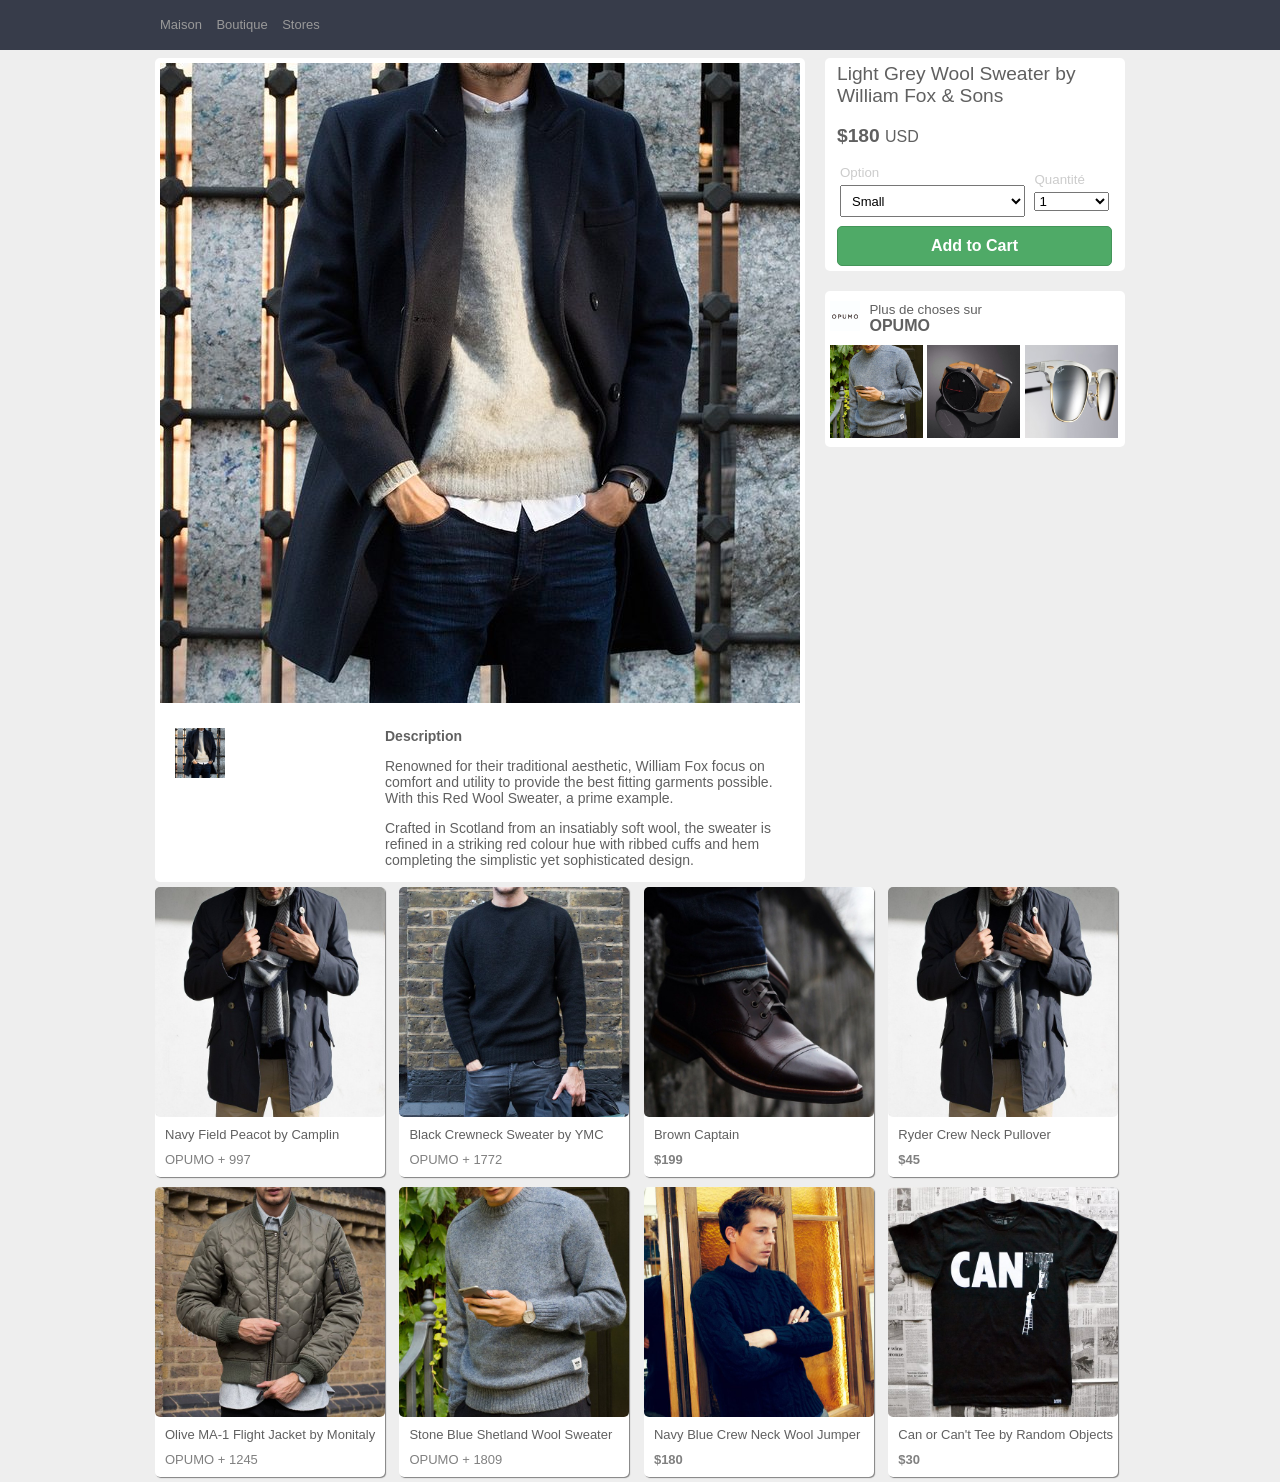
<file: index.html>
<html>

<head>
<link href="style.css" rel="stylesheet" type="text/css" media="all" />
<meta http-equiv="content-type" content="text/html; charset=utf-8" />
</head>

<body>
	<div id="menu">
		<div class="menu-container">
			<a class="menuLink" href="#">Maison</a>
			<a class="menuLink" href="#">Boutique</a>
			<a class="menuLink" href="#">Stores</a>
		</div>
		
	</div>
	<!-- contenu de la page -->
	<div id="blocPrincipal">
		<div id="contenu">
			<img class="grandeImage" src="image1.jpg" />
			<div id="description">
				<div id="vignette">
						<img src="image1.jpg" />
				</div>
				<div id="texte">
					<b>Description</b>
					<p>Renowned for their traditional aesthetic, William Fox focus on comfort and utility to provide the best fitting garments possible. With this Red Wool Sweater, a prime example.</p>
					<p>Crafted in Scotland from an insatiably soft wool, the sweater is refined in a striking red colour hue with ribbed cuffs and hem completing the simplistic yet sophisticated design.</p>
				</div>
			</div>
		</div>
		<!--colonne de droite -->
		<div id="barre-lateral"> 
			<div id="premier_bloc" >
				<div id="texte_premier_bloc_parent">
					<big class="texte_premier_bloc">Light Grey Wool Sweater by William Fox & Sons</big>
					<br>
					<br>
					<span class="texte_premier_bloc"><big><b>$180</b> </big>USD<br><br></span>
				</div>
			<form method="post" action="traitement.php">
				<span >
				<small>Option</small>
				<br />
		       <select name="taille" id="taille">
		           <option value="small">Small</option>
		           <option value="medium">Medium</option>
		           <option value="large">Large</option>
		       </select>
		       </span>
		       <span id="span_quantite">
		       <small>Quantité</small>
		       <br />
		       	<select name="quantite" id="quantite">
		           <option value="small">1</option>
		           <option value="medium">2</option>
		       </select>
		   		</span>
		   		<button id="bouton_ajout" type="button"><b>Add to Cart</b></button>
		   	</form>
		   </div>
		   	<div id="deuxieme-bloc">
		   		<div>
		   			<img class="logo inline_bloc" src="logo.jpg" /> 
		   			<div class="inline_bloc">
			   			<small>Plus de choses sur</small><br>
			   			<b>OPUMO</b>
		   			</div>
		   		</div>
		   		<div id="trois_images">
		   			<img class="petite-image" src="vignette1.jpg"/>
		   			<img class="petite-image" src="vignette2.jpg"/>
		   			<img class="petite-image" src="vignette3.jpg"/>
		   		</div>

		   	</div>
		</div>
		<div id="footer">
			<figure class="miniature_figure"><img class="img_figure" src="image2.jpg">
				<p class="figure_legende_ligne1">Navy Field Peacot by Camplin</p>
				<p class="figure_gris">OPUMO + 997</p>
			</figure>
			<figure class="miniature_figure colonne_2"><img class="img_figure" src="image3.jpg">
				<p class="figure_legende_ligne1">Black Crewneck Sweater by YMC</p>
				<p class="figure_gris">OPUMO + 1772</p>
			</figure>
			<figure class="miniature_figure colonne_3"><img class="img_figure" src="image4.jpg">
				<p class="figure_legende_ligne1">Brown Captain</p>
				<p class="figure_gris"><b>$199</b></p>
			</figure>
			<figure class="miniature_figure"><img class="img_figure" src="image2.jpg">
				<p class="figure_legende_ligne1">Ryder Crew Neck Pullover</p>
				<p class="figure_gris"><b>$45</b></b></p>
			</figure>
			<figure class="miniature_figure"><img class="img_figure" src="image5.jpg">
				<p class="figure_legende_ligne1">Olive MA-1 Flight Jacket by Monitaly</p>
				<p class="figure_gris">OPUMO + 1245</p>
			</figure>
			<figure class="miniature_figure colonne_2"><img class="img_figure" src="image6.jpg">
				<p class="figure_legende_ligne1">Stone Blue Shetland Wool Sweater</p>
				<p class="figure_gris">OPUMO + 1809</p>
			</figure>
			<figure class="miniature_figure colonne_3"><img class="img_figure" src="image7.jpg">
				<p class="figure_legende_ligne1">Navy Blue Crew Neck Wool Jumper</p>
				<p class="figure_gris"><b>$180</b></b></p>
			</figure>
			<figure class="miniature_figure"><img class="img_figure" src="image8.jpg">
				<p class="figure_legende_ligne1">Can or Can't Tee by Random Objects</p>
				<p class="figure_gris"><b>$30</b></b></p>
			</figure>
		</div>
	</div>
<body>

</html>
</file>
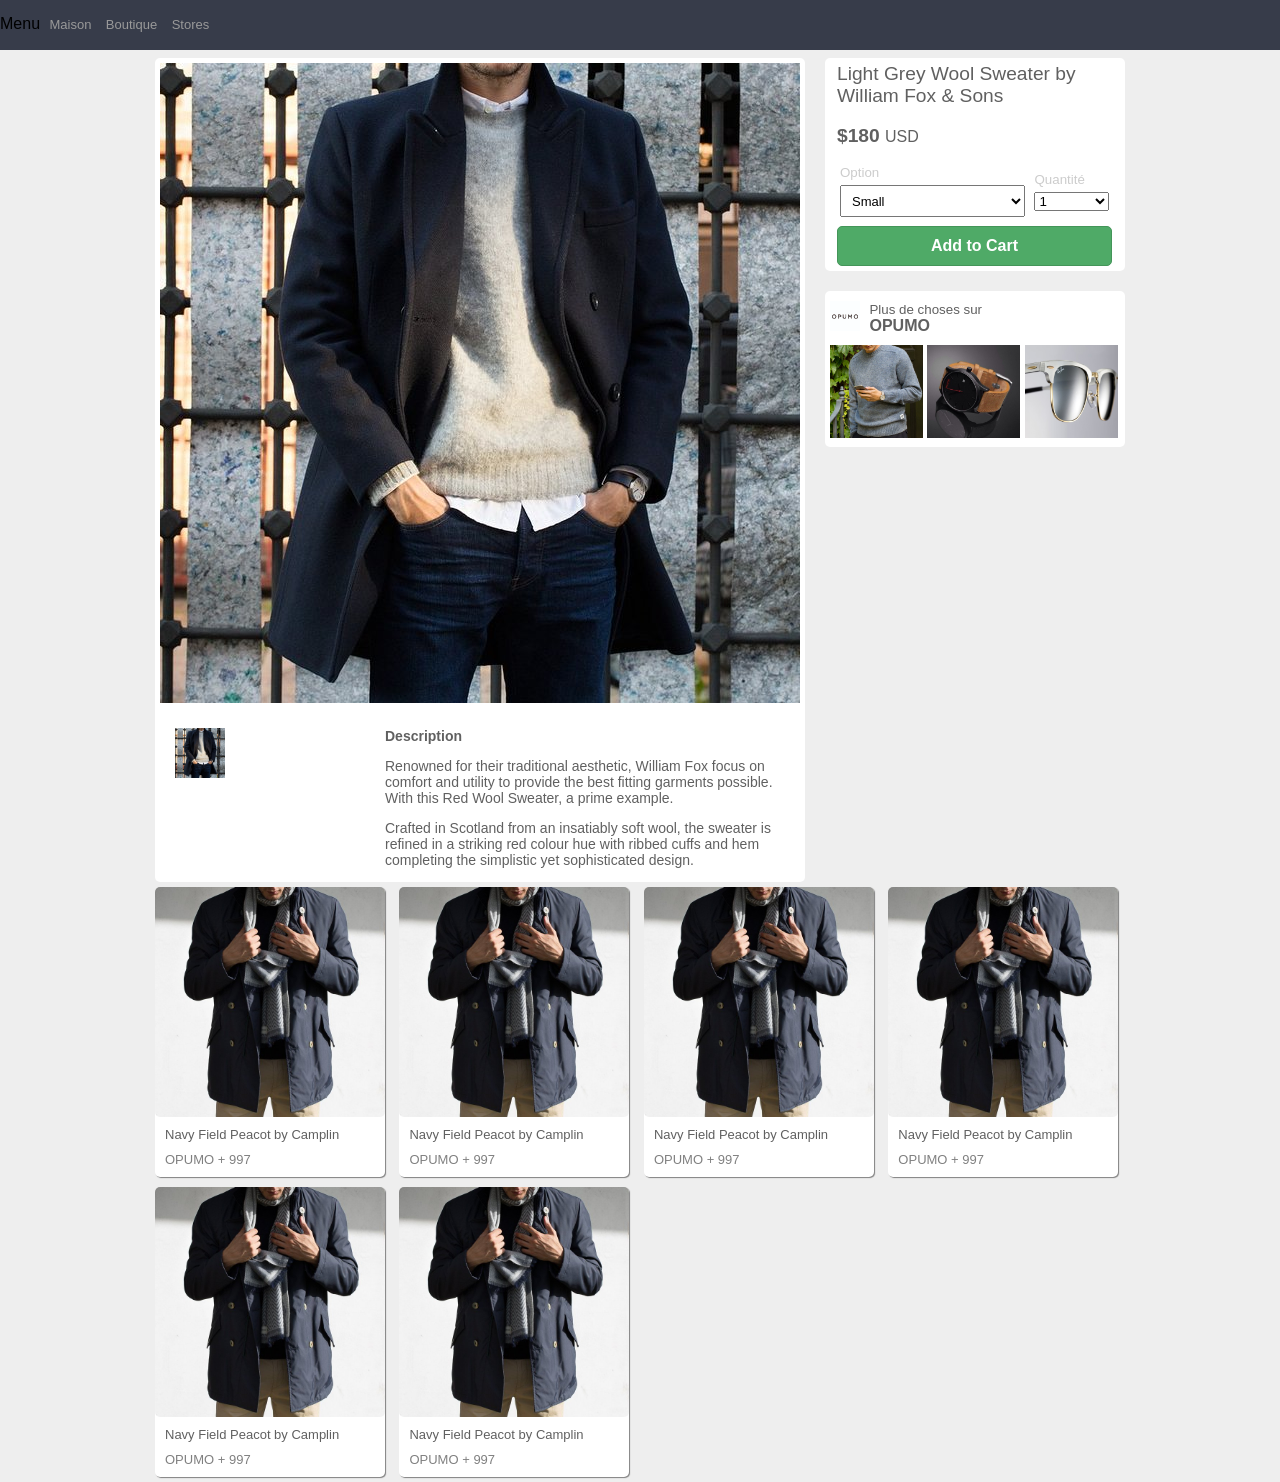
<file: pagefancy.html>
<html>

<head>
<link href="style.css" rel="stylesheet" type="text/css" media="all" />
<meta http-equiv="content-type" content="text/html; charset=utf-8" />
</head>

<body>
	<div id="menu">
		Menu
		<a class="menuLink" href="#">Maison</a>
		<a class="menuLink" href="#">Boutique</a>
		<a class="menuLink" href="#">Stores</a>
	</div>
	<!-- contenu de la page -->
	<div id="blocPrincipal">
		<div id="contenu">
			<img class="grandeImage" src="image1.jpg" />
			<div id="description">
				<div id="vignette">
						<img src="image1.jpg" />
				</div>
				<div id="texte">
					<b>Description</b>
					<p>Renowned for their traditional aesthetic, William Fox focus on comfort and utility to provide the best fitting garments possible. With this Red Wool Sweater, a prime example.</p>
					<p>Crafted in Scotland from an insatiably soft wool, the sweater is refined in a striking red colour hue with ribbed cuffs and hem completing the simplistic yet sophisticated design.</p>
				</div>
			</div>
		</div>
		<!--colonne de droite -->
		<div id="barre-lateral"> 
			<div id="premier_bloc" >
				<div id="texte_premier_bloc_parent">
					<big class="texte_premier_bloc">Light Grey Wool Sweater by William Fox & Sons</big>
					<br>
					<br>
					<span class="texte_premier_bloc"><big><b>$180</b> </big>USD<br><br></span>
				</div>
			<form method="post" action="traitement.php">
				<span >
				<small>Option</small>
				<br />
		       <select name="taille" id="taille">
		           <option value="small">Small</option>
		           <option value="medium">Medium</option>
		           <option value="large">Large</option>
		       </select>
		       </span>
		       <span id="span_quantite">
		       <small>Quantité</small>
		       <br />
		       	<select name="quantite" id="quantite">
		           <option value="small">1</option>
		           <option value="medium">2</option>
		       </select>
		   		</span>
		   		<button id="bouton_ajout" type="button"><b>Add to Cart</b></button>
		   	</form>
		   </div>
		   	<div id="deuxieme-bloc">
		   		<div>
		   			<img class="logo inline_bloc" src="logo.jpg" /> 
		   			<div class="inline_bloc">
			   			<small>Plus de choses sur</small><br>
			   			<b>OPUMO</b>
		   			</div>
		   		</div>
		   		<div id="trois_images">
		   			<img class="petite-image" src="vignette1.jpg"/>
		   			<img class="petite-image" src="vignette2.jpg"/>
		   			<img class="petite-image" src="vignette3.jpg"/>
		   		</div>

		   	</div>
		</div>
		<div id="footer">
			<figure class="miniature_figure"><img class="img_figure" src="image2.jpg">
				<p class="figure_legende_ligne1">Navy Field Peacot by Camplin</p>
				<p class="figure_gris">OPUMO + 997</p>
			</figure>
			<figure class="miniature_figure colonne_2"><img class="img_figure" src="image2.jpg">
				<p class="figure_legende_ligne1">Navy Field Peacot by Camplin</p>
				<p class="figure_gris">OPUMO + 997</p>
			</figure>
			<figure class="miniature_figure colonne_3"><img class="img_figure" src="image2.jpg">
				<p class="figure_legende_ligne1">Navy Field Peacot by Camplin</p>
				<p class="figure_gris">OPUMO + 997</p>
			</figure>
			<figure class="miniature_figure"><img class="img_figure" src="image2.jpg">
				<p class="figure_legende_ligne1">Navy Field Peacot by Camplin</p>
				<p class="figure_gris">OPUMO + 997</p>
			</figure>
			<figure class="miniature_figure"><img class="img_figure" src="image2.jpg">
				<p class="figure_legende_ligne1">Navy Field Peacot by Camplin</p>
				<p class="figure_gris">OPUMO + 997</p>
			</figure>
			<figure class="miniature_figure colonne_2"><img class="img_figure" src="image2.jpg">
				<p class="figure_legende_ligne1">Navy Field Peacot by Camplin</p>
				<p class="figure_gris">OPUMO + 997</p>
			</figure>
		</div>
	</div>
<body>

</html>
</file>
<file: style.css>
body{
	background-color: #EEEEEE;
	font-family: helvetica;
}

#blocPrincipal {
	top: 50px;
	width: 970px;
  	left:auto;
  	margin: 0 auto;
  	position: relative;
}

div#contenu {
    float: left;
    width: 650px;
    background-color: #fff;
    border-radius: 5px;
}

div#barre-lateral {
    float: right;
    width: 300px;
}

#deuxieme-bloc, #premier_bloc {
	background: white;
	padding-top : 5px;
	margin-bottom: 20px;
	padding-bottom: 5px;
	border-radius: 5px;
	color: #606060;
}

#vignette {
	width: 200px;
	float: left;
}
/*
texte descriptif
*/
#texte {
	margin: 0;
	width: 400px;
	float: right;
	font-size: 14px;
	color: #606060;
}

#vignette img {
	width: 50px;
	height: 50px;
}

#description {
	margin: 20px 20px 20px 20px;
}
/*
dimensions de l'image
*/
#contenu .grandeImage {
	width: 640px;
	height: 640px;
	margin: 5px 5px 5px 5px;
}

#menu {
	position: fixed;
	height: 50px;
	width: 100%;
	top: 0;
	left: 0;
	z-index: 10;
	background-color: #373c4a;
}


#menu a{
	/*centrer verticalement*/
	display: inline-block;
	text-align: center;
	vertical-align: middle;
	height: 50px;
	line-height: 50px;
	/*marges*/
	margin-left: 5px;
	margin-right: 5px;
	/*couleur et prop du texte */
	color: #999999;
	font-style: bold;
	text-decoration: none;
	font-size: 13px;
}
#menu .menu-container{
	overflow:hidden;
	width: 970px;
	margin: 0 auto;
}

/*quand on survol le lien */
#menu a:hover{
	color: white;
}

form span{
	display: inline-block;
}

#bouton_ajout{
	background-color: #4faa67;
	color: white;
	width: 275px;
	height: 40px;
	margin-left: 7px;
	font-size: 16px;
	border-radius: 5px;
	border: 1px solid #449559;
	margin-top: 14px;

}

div#deuxieme-bloc{
    background-color: #fff;
}

.petite-image{
	width: 93px;
	height: 93px;
	/*margin-left: 5px;*/
	margin-right: 0;
}

form{
	margin: 0;
}

#trois_images{
	margin-left: 5px;
	margin-right: 5px;
	float: none;
	margin-top: 10px;
}

.logo{
	width: 30px;
	margin-left: 5px;
	margin-top: 5px;
	margin-right: 5px;
}

.inline_bloc
{
	display: inline-block;
}

#premier_bloc{
	padding-left: 5px;
}

#taille{
	width: 185px;
	height: 32px;
	font-size: 13px;
	padding: 7px;
	position: relative;
	top: 5px;
}

form span{
	margin-left: 10px;
}

#span_quantite{
	margin-left: 5px;	
}

#quantite{
	width: 75px;
	position: relative;
	top: 5px;
}

form small{
	color: #cccccc;
}

.texte_premier_bloc{
	
}

#texte_premier_bloc_parent{
	margin-right: 7px;
	margin-left: 7px;
}

.img_figure{
	width: 230px;
	height: 230px;
	border-radius: 5px;
}

#footer{
	float: right;
	width:100%;
}

.miniature_figure{
	margin-left: 0px;
	margin-right: 0px;
	margin-top: 5px;
	margin-bottom: 5px;
	background-color: white;
	display: inline-block;
	border-radius: 5px;
	box-shadow: 1px 1px 1px grey;
}

.colonne_2, .colonne_3{
	margin-left: 10px;
}

.colonne_3{
	margin-right: 10px;
}

.figure_legende_ligne1, .figure_gris{
	margin-left: 10px;
	margin-right: 0px;
	margin-top: 10px;
	margin-bottom: 0px;
	font-size: 13px;
	color: #606060;
}

.figure_gris{
	color: grey;
	margin-bottom: 10px;
}
</file>
